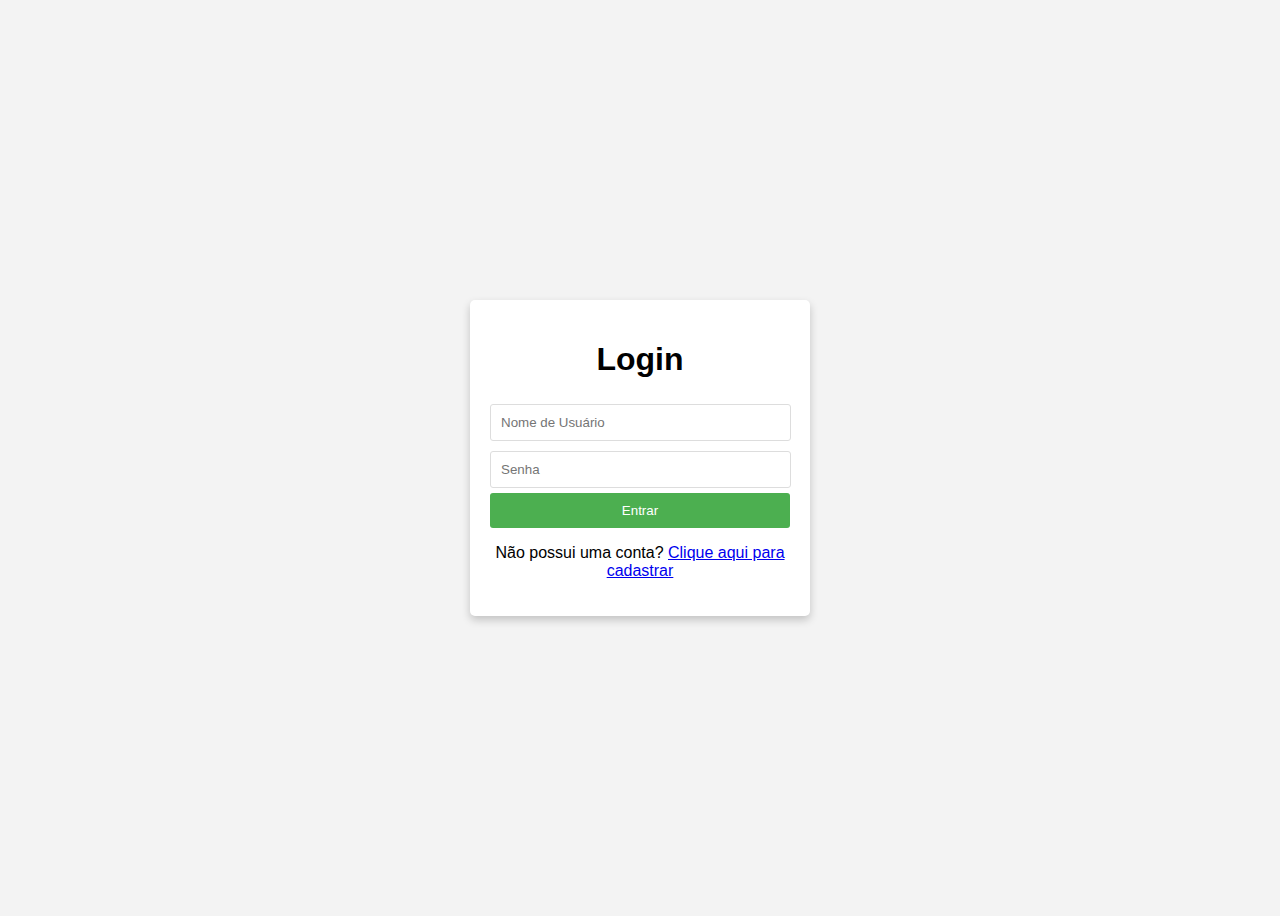
<file: public/index.html>
<!DOCTYPE html>
<html lang="pt-BR">
<head>
    <meta charset="UTF-8">
    <meta name="viewport" content="width=device-width, initial-scale=1.0">
    <link rel="stylesheet" href="style.css">
    <title>Login</title>
</head>
<body>
    <div id="app">
        <h1>Login</h1>

        <div id="login-form">
            <input type="text" id="login-username" placeholder="Nome de Usuário" required>
            <input type="password" id="login-password" placeholder="Senha" required>
            <button onclick="login()">Entrar</button>
            <p>Não possui uma conta? <a href="cadastro.html">Clique aqui para cadastrar</a></p>
        </div>
    </div>

    <script src="script.js"></script>
</body>
</html>
</file>
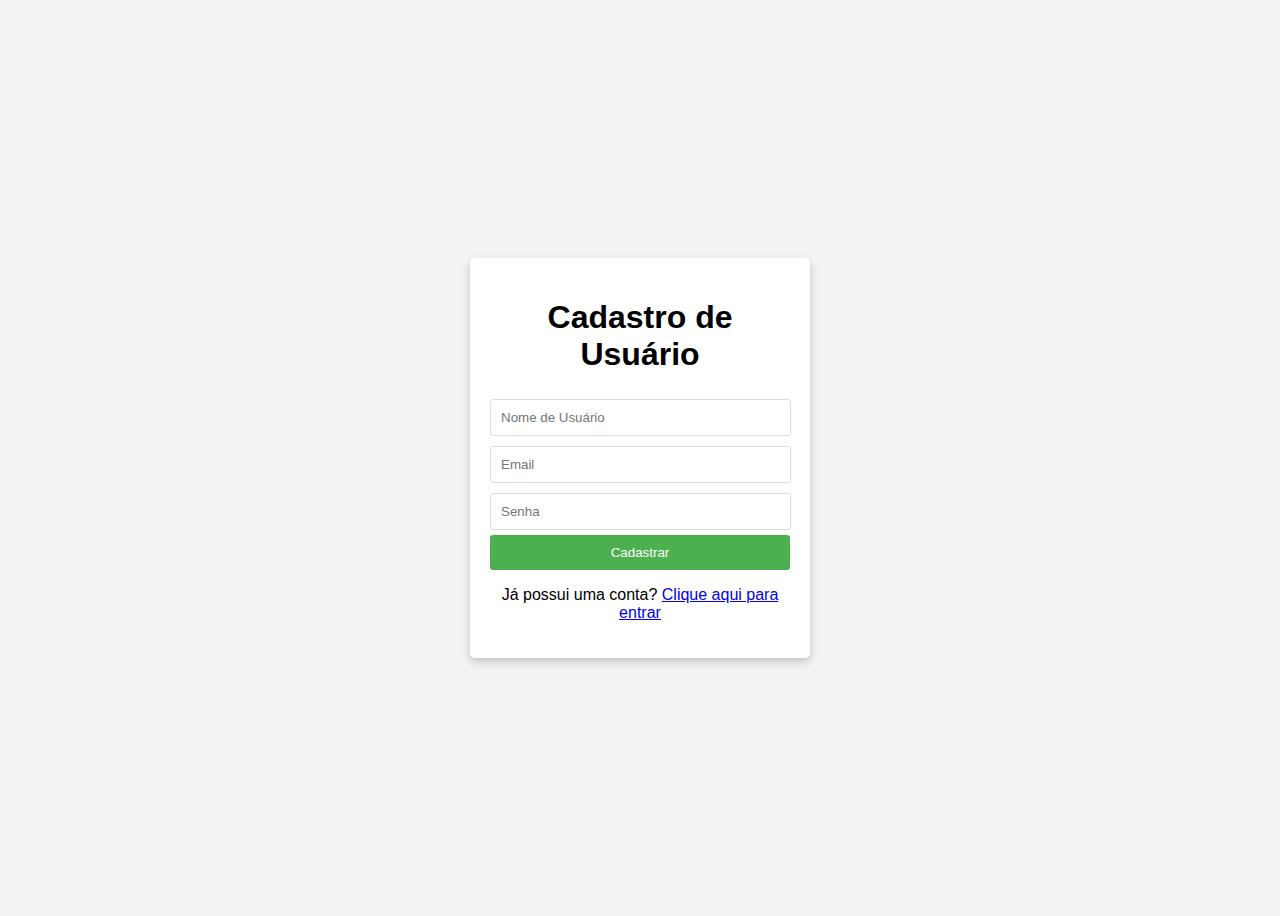
<file: public/cadastro.html>
<!DOCTYPE html>
<html lang="pt-BR">
<head>
    <meta charset="UTF-8">
    <meta name="viewport" content="width=device-width, initial-scale=1.0">
    <link rel="stylesheet" href="style.css">
    <title>Cadastro</title>
</head>
<body>
    <div id="app">
        <h1>Cadastro de Usuário</h1>

        <div id="register-form">
            <input type="text" id="register-username" placeholder="Nome de Usuário" required>
            <input type="email" id="register-email" placeholder="Email" required>
            <input type="password" id="register-password" placeholder="Senha" required>
            <button onclick="register()">Cadastrar</button>
            <p>Já possui uma conta? <a href="index.html">Clique aqui para entrar</a></p>
        </div>
    </div>

    <script src="script.js"></script>
</body>
</html>
</file>
<file: public/style.css>
body {
    font-family: Arial, sans-serif;
    background-color: #f3f3f3;
    display: flex;
    justify-content: center;
    align-items: center;
    height: 100vh;
}

#app {
    background-color: #fff;
    padding: 20px;
    border-radius: 5px;
    box-shadow: 0 4px 8px rgba(0, 0, 0, 0.2);
    width: 300px;
    text-align: center;
}

input {
    width: 279px;
    padding: 10px;
    margin: 5px 0;
    border: 1px solid #ddd;
    border-radius: 3px;
}

button {
    padding: 10px;
    width: 100%;
    border: none;
    background-color: #4CAF50;
    color: white;
    border-radius: 3px;
    cursor: pointer;
}

button:hover {
    background-color: #45a049;
}
</file>
